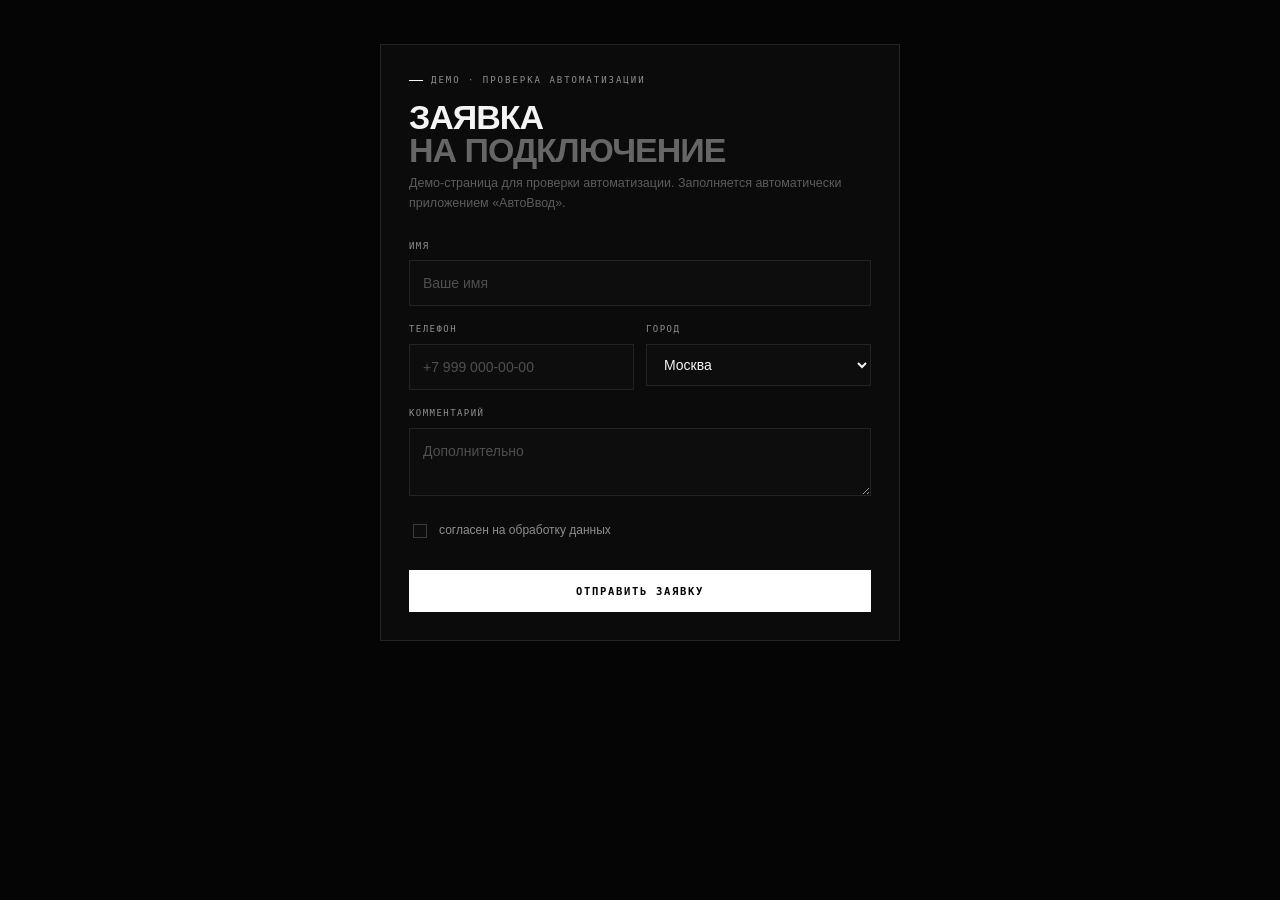
<file: demo/form.html>
<!DOCTYPE html>
<html lang="ru">
<head>
<meta charset="utf-8">
<meta name="viewport" content="width=device-width, initial-scale=1">
<title>Демо-форма заявки</title>
<style>
  :root {
    color-scheme: dark;
    --bg: #050505;
    --panel: #0b0b0b;
    --line: #232323;
    --text: #f4f4f4;
    --muted: #8f8f8f;
    --dim: #5c5c5c;
    --mono: ui-monospace, SFMono-Regular, Menlo, Consolas, monospace;
  }
  * { box-sizing: border-box; }
  body {
    margin: 0;
    padding: 44px 18px;
    background: var(--bg);
    color: var(--text);
    font: 14px/1.6 "Helvetica Neue", "Segoe UI", Roboto, Arial, sans-serif;
  }
  .wrap {
    max-width: 520px;
    margin: 0 auto;
    padding: 28px;
    border: 1px solid var(--line);
    background: var(--panel);
  }
  .tag {
    display: flex;
    align-items: center;
    gap: 8px;
    font-family: var(--mono);
    font-size: 9px;
    letter-spacing: .22em;
    text-transform: uppercase;
    color: var(--muted);
  }
  .tag::before { content: ""; width: 14px; height: 1px; background: #fff; }
  h1 {
    margin: 14px 0 6px;
    font-size: 34px;
    line-height: .96;
    letter-spacing: -.03em;
    text-transform: uppercase;
    font-weight: 900;
  }
  h1 span { display: block; color: #666; }
  p.sub { color: var(--dim); margin: 0 0 26px; font-size: 12.5px; }
  label {
    display: block;
    margin: 16px 0 7px;
    font-family: var(--mono);
    font-size: 9px;
    letter-spacing: .16em;
    text-transform: uppercase;
    color: var(--muted);
  }
  input, select, textarea {
    width: 100%;
    padding: 11px 13px;
    border: 1px solid var(--line);
    border-radius: 0;
    background: #0d0d0d;
    color: var(--text);
    font: inherit;
    outline: none;
    transition: border-color .15s, background .15s;
  }
  input::placeholder, textarea::placeholder { color: #4f4f4f; }
  input:focus, select:focus, textarea:focus { border-color: #5a5a5a; background: #111; }
  textarea { resize: vertical; }
  .row2 { display: flex; gap: 12px; }
  .row2 > div { flex: 1; min-width: 0; }
  .agree {
    display: flex;
    gap: 9px;
    align-items: center;
    margin-top: 18px;
    font-family: var(--mono);
    font-size: 9px;
    letter-spacing: .12em;
    text-transform: uppercase;
    color: var(--muted);
  }
  .agree input {
    appearance: none;
    -webkit-appearance: none;
    width: 14px;
    height: 14px;
    padding: 0;
    border: 1px solid #3a3a3a;
    background: #0d0d0d;
    display: inline-grid;
    place-content: center;
    flex: 0 0 auto;
  }
  .agree input::after {
    content: "";
    width: 7px;
    height: 4px;
    border-left: 1.5px solid #000;
    border-bottom: 1.5px solid #000;
    transform: rotate(-45deg) scale(0);
  }
  .agree input:checked { background: #fff; border-color: #fff; }
  .agree input:checked::after { transform: rotate(-45deg) scale(1); }
  button {
    margin-top: 22px;
    width: 100%;
    padding: 14px;
    border: 1px solid #fff;
    border-radius: 0;
    background: #fff;
    color: #000;
    font-family: var(--mono);
    font-size: 10.5px;
    font-weight: 700;
    letter-spacing: .16em;
    text-transform: uppercase;
    cursor: pointer;
  }
  button:hover { background: #d7d7d7; border-color: #d7d7d7; }
  .result {
    display: none;
    margin-top: 18px;
    padding: 13px;
    border: 1px solid #fff;
    font-family: var(--mono);
    font-size: 10px;
    letter-spacing: .1em;
    text-transform: uppercase;
    color: #fff;
  }
  .result.show { display: block; }
</style>
</head>
<body>
<div class="wrap">
  <div class="tag">ДЕМО · ПРОВЕРКА АВТОМАТИЗАЦИИ</div>
  <h1>ЗАЯВКА <span>НА ПОДКЛЮЧЕНИЕ</span></h1>
  <p class="sub">Демо-страница для проверки автоматизации. Заполняется автоматически приложением «АвтоВвод».</p>
  <form id="f" onsubmit="event.preventDefault();var r=document.getElementById('res');r.className='result show';r.textContent='Отправлено: '+document.getElementById('name').value+' / '+document.getElementById('phone').value;">
    <label for="name">Имя</label>
    <input id="name" name="name" placeholder="Ваше имя">
    <div class="row2">
      <div>
        <label for="phone">Телефон</label>
        <input id="phone" name="phone" type="tel" placeholder="+7 999 000-00-00">
      </div>
      <div>
        <label for="city">Город</label>
        <select id="city" name="city">
          <option value="Москва">Москва</option>
          <option value="Казань">Казань</option>
          <option value="Новосибирск">Новосибирск</option>
        </select>
      </div>
    </div>
    <label for="comment">Комментарий</label>
    <textarea id="comment" name="comment" rows="2" placeholder="Дополнительно"></textarea>
    <label class="agree" for="agree" style="text-transform:none;letter-spacing:0;font-size:12px;font-family:inherit">
      <input type="checkbox" id="agree" name="agree"> согласен на обработку данных
    </label>
    <button type="submit" id="send">Отправить заявку</button>
  </form>
  <div class="result" id="res"></div>
</div>
</body>
</html>
</file>
